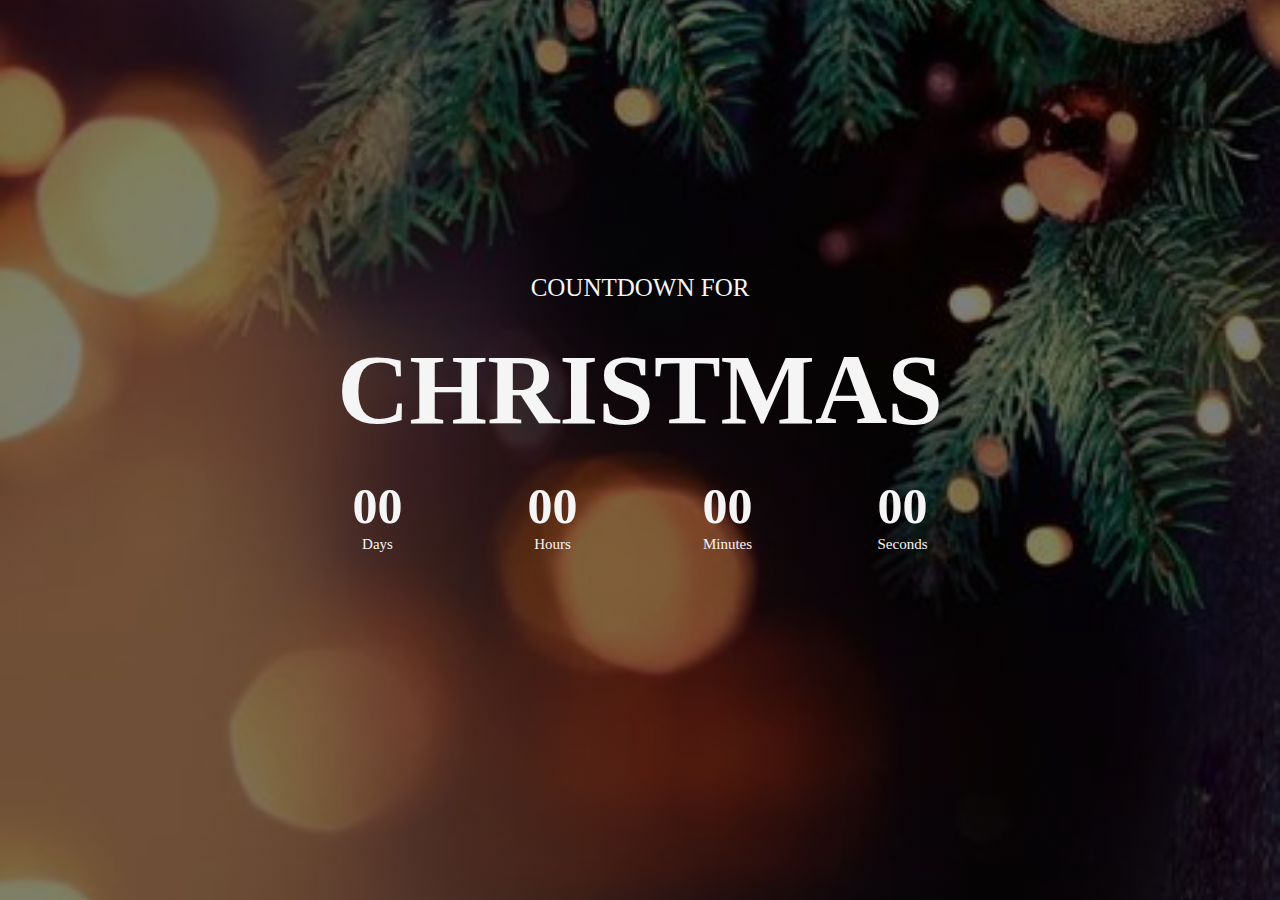
<file: assets/christmas.html>
<!DOCTYPE html>
<html lang="en">
<head>
    <meta charset="UTF-8">
    <meta name="viewport" content="width=device-width, initial-scale=1.0">
    <title>christmas</title>
    <link rel="stylesheet" href="../assets/christmas.css">
</head>
<body>
    <p>COUNTDOWN FOR</p>
    <h2 class="newyear">CHRISTMAS</h2>
    <div class="counter">
      <div class="box">
        <h2 id="days">00</h2>
        <small>Days</small>
      </div>

      <div class="box">
        <h2 id="hours">00</h2>
        <small>Hours</small>
      </div>

      <div class="box">
        <h2 id="minutes">00</h2>
        <small>Minutes</small>
      </div>

      <div class="box">
        <h2 id="seconds">00</h2>
        <small>Seconds</small>
      </div>
    </div>
    
    
  <script src="../assets/christmas.js"></script>  
</body>
</html>
</file>
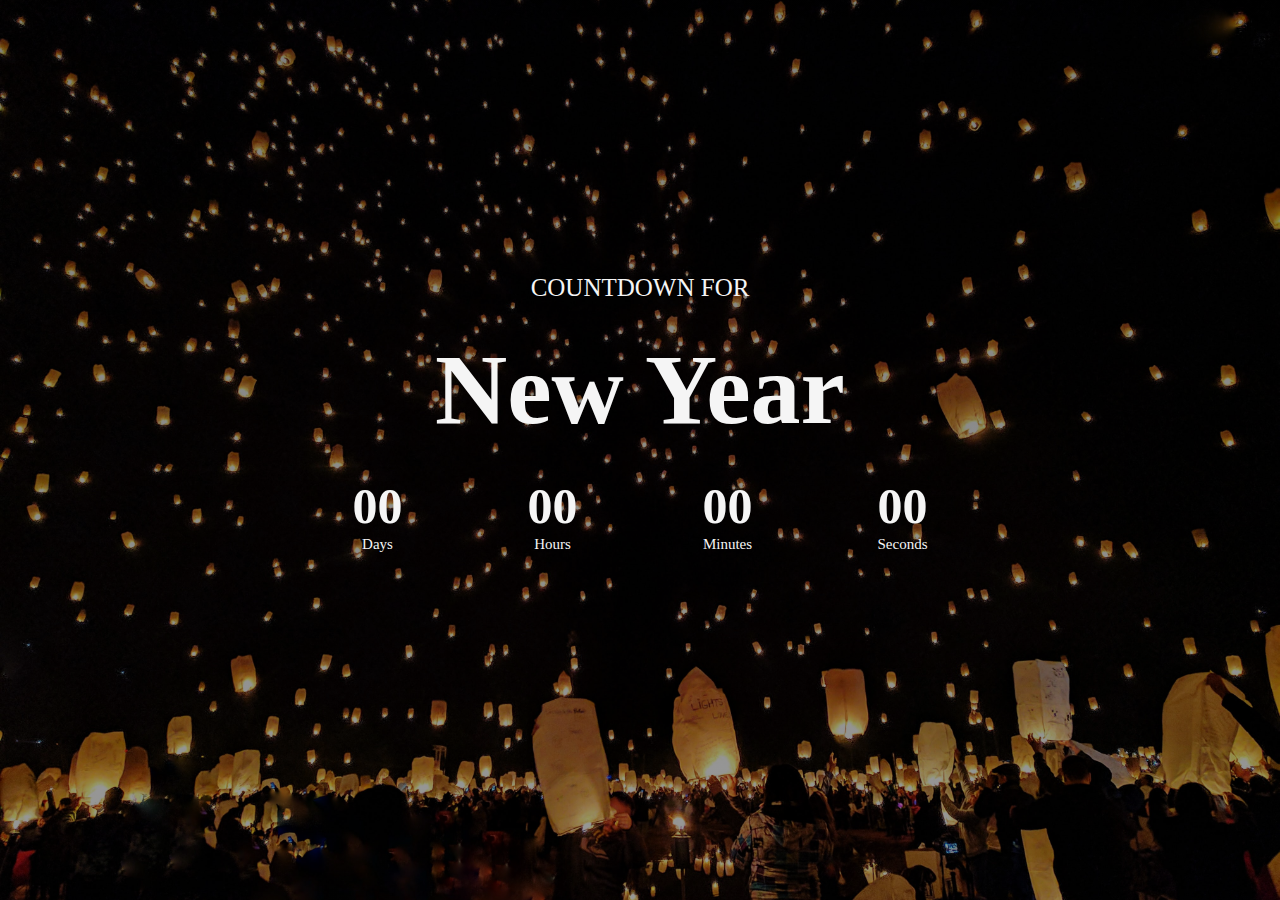
<file: assets/newyear.html>
<!DOCTYPE html>
<html lang="en">
<head>
    <meta charset="UTF-8">
    <meta name="viewport" content="width=device-width, initial-scale=1.0">
    <title>New year</title>
    
    <link rel="stylesheet" href="../assets/newyear.css">
</head>
<body>
    <p>COUNTDOWN FOR</p>
    <h2 class="newyear">New Year</h2>
    <div class="counter">
      <div class="box">
        <h2 id="days">00</h2>
        <small>Days</small>
      </div>

      <div class="box">
        <h2 id="hours">00</h2>
        <small>Hours</small>
      </div>

      <div class="box">
        <h2 id="minutes">00</h2>
        <small>Minutes</small>
      </div>

      <div class="box">
        <h2 id="seconds">00</h2>
        <small>Seconds</small>
      </div>
    </div>
    
  <script src="../assets/newyear.js"></script>  
</body>
</html>
</file>
<file: assets/christmas.css>
@import url('https://fonts.googleapis.com/css2?family=Roboto:wght@300&display=swap');

*{
    margin: 0;
    padding: 0;
}

body{
    width: 100vw;
    height: 100vh;
    display: flex;
    justify-content: center;
    align-items: center;
    flex-direction: column;
    background: linear-gradient(rgba(0,0,0,0.5),rgba(0,0,0,0.5)),url(../img/christmas.jpg);
    background-size: cover;
    background-position: center;
    color: whitesmoke;
}

.counter{
    display: flex;
    justify-content: center;
    align-items: center;
    margin-top: 30px;
    gap: 25px;
}


.newyear{
    font-family: 'Courgette', cursive;
    font-size: 45px;
    margin-top: 30px;
}

.box{
    width: 50px;
    height: 50px;
    text-align: center;
}

.box h2{
    font-size:30px;
    font-weight: 500px;
}

.box small{
    font-size: 20px;
}



@media (min-width:576px) {
  .newyear{
    font-size: 60px;
  }  
  p{
    font-size: 18px;
  }
  .box h2{
    font-size: 30px;
  }
  .box{
    width: 100px;
    height: 100px;
  }
  .box small{
    font-size: 15px;
  }
}

@media (min-width:768px) {
  .newyear{
    font-size: 100px;
  }  
  p{
    font-size: 25px;
  }
  .box h2{
    font-size: 50px;
  }
  .box{
    width: 150px;
    height: 150px;
  }
  .box small{
    font-size: 15px;
  }
}
</file>
<file: assets/newyear.css>
@import url('https://fonts.googleapis.com/css2?family=Roboto:wght@300&display=swap');

*{
  margin: 0;
  padding: 0;
}

body{
  width: 100vw;
  height: 100vh;
  display: flex;
  justify-content: center;
  align-items: center;
  flex-direction: column;
  background: linear-gradient(rgba(0,0,0,0.5),rgba(0,0,0,0.4)),url(../img/newyear.jpg);
  background-size: cover;
  background-position: center;
  color: rgb(245, 245, 245);
}

.counter{
  display: flex;
  justify-content: center;
  align-items: center;
  margin-top: 30px;
  gap: 25px;
}

.newyear{
  font-family: 'Courgette', cursive;
  font-size: 60px;
  margin-top: 30px;
}

.box{
  width: 50px;
  height: 50px;
  text-align: center;
}

.box h2{
  font-size:30px;
  font-weight: 500px;
}

.box small{
  font-size: 20px;
}

@media (min-width:576px) {
.newyear{
  font-size: 60px;
}  
p{
  font-size: 18px;
}
.box h2{
  font-size: 30px;
}
.box{
  width: 100px;
  height: 100px;
}
.box small{
  font-size: 15px;
}
}

@media (min-width:768px) {
  .newyear{
      font-size: 100px;
    }  
  p{
      font-size: 25px;
  }
  .box h2{
      font-size: 50px;
  }
  .box{
      width: 150px;
      height: 150px;
  }
  .box small{
      font-size: 15px;
  }
}
</file>
